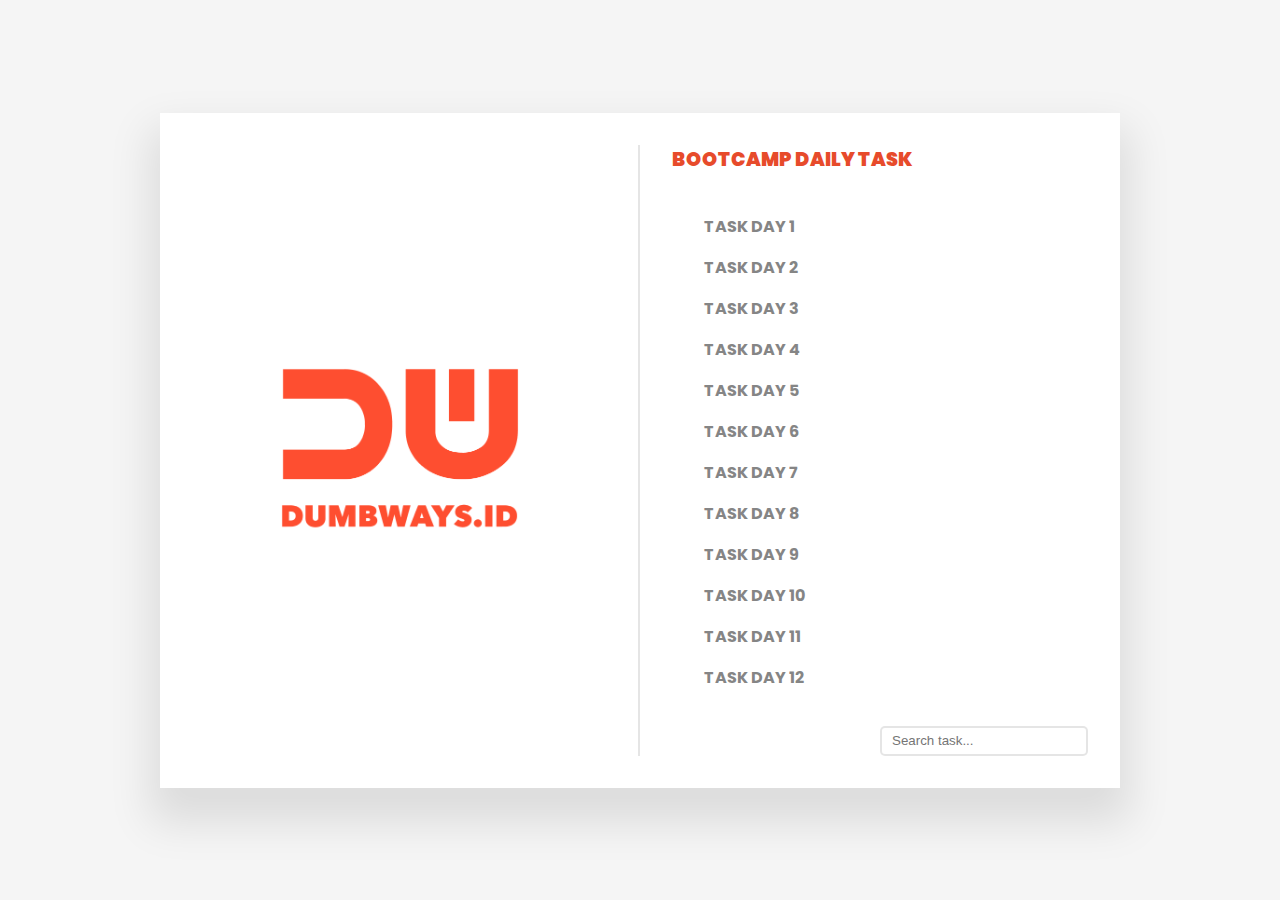
<file: index.html>
<!DOCTYPE html>
<html lang="en">
<head>
    <meta charset="UTF-8">
    <meta name="viewport" content="width=device-width, initial-scale=1.0">
    <link rel="stylesheet" href="./assets/styles/style.css">
    <title>Routes</title>
</head>
<body>
    <div class="container">
        <div class="card">
            <div class="card-title">
                <img src="./assets/images/logo.png" class="logo" alt="">
            </div>
            <div class="card-content">
                <h1 class="content-title">BOOTCAMP DAILY TASK</h1>
                <div id="routes"></div>
                <input type="text" class="input-search" placeholder="Search task...">
            </div>
        </div>
    </div>
    <script src="./script/main.js"></script>
</body>
</html>
</file>
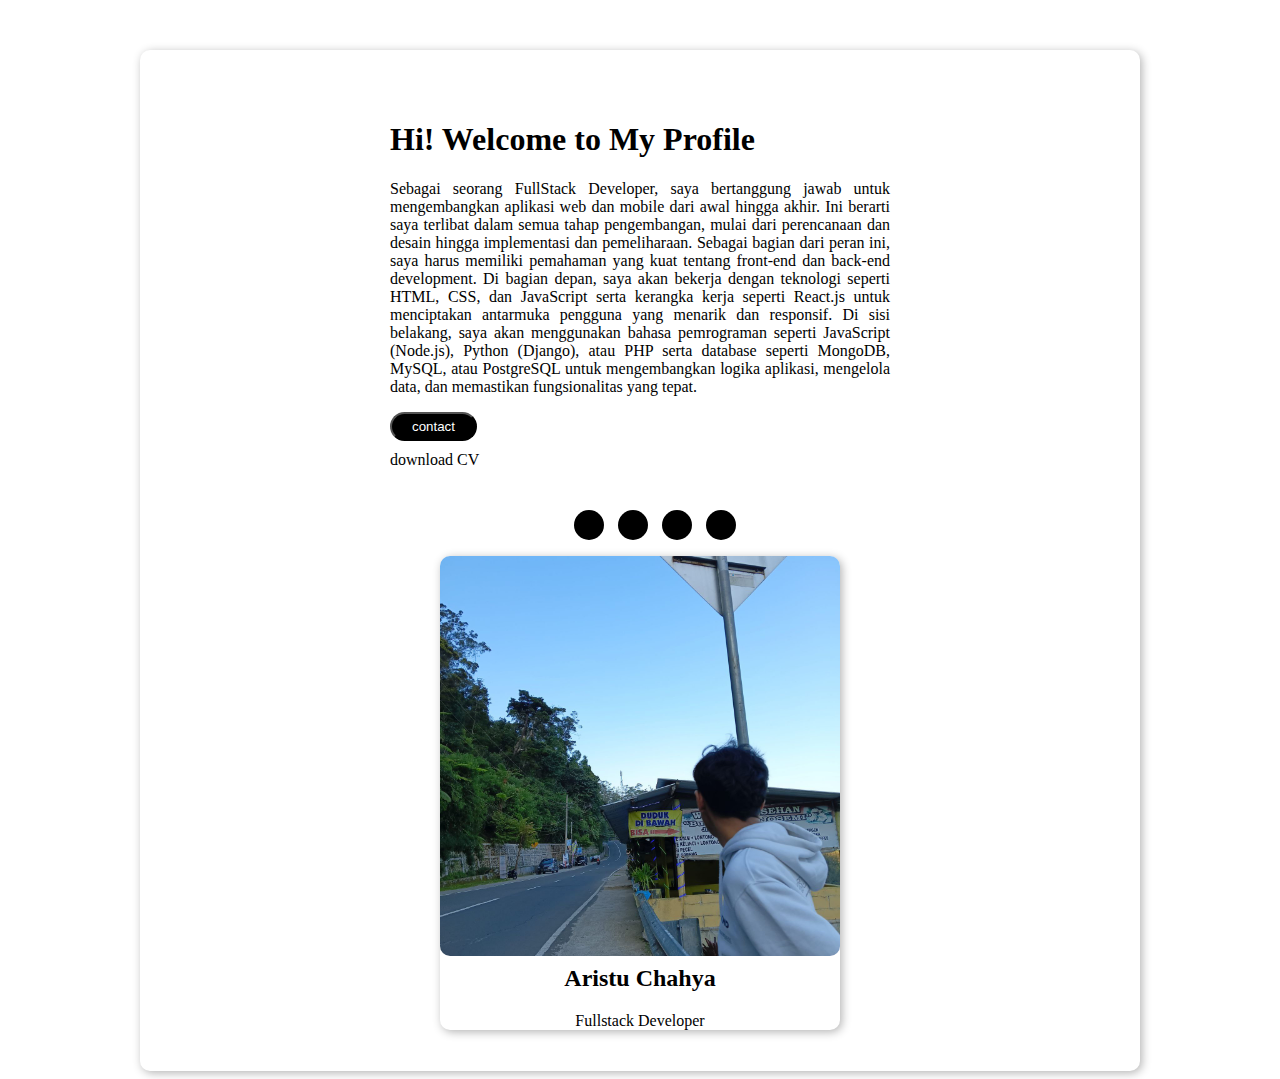
<file: task-day-1/index.html>
<!DOCTYPE html>
<html lang="en">
  <head>
    <meta charset="UTF-8" />
    <meta name="viewport" content="width=device-width, initial-scale=1.0" />
    <title>Portofolio</title>
    <link rel="stylesheet" href="assets/styles/style.css" />
    <link
      rel="stylesheet"
      href="https://cdnjs.cloudflare.com/ajax/libs/font-awesome/6.5.1/css/all.min.css"
      integrity="sha512-DTOQO9RWCH3ppGqcWaEA1BIZOC6xxalwEsw9c2QQeAIftl+Vegovlnee1c9QX4TctnWMn13TZye+giMm8e2LwA=="
      crossorigin="anonymous"
      referrerpolicy="no-referrer"
    />
  </head>
  <body>
    <div class="container">
      <div class="content">
        <h1>Hi! Welcome to My Profile</h1>
        <p>
          Sebagai seorang FullStack Developer, saya bertanggung jawab untuk
          mengembangkan aplikasi web dan mobile dari awal hingga akhir. Ini
          berarti saya terlibat dalam semua tahap pengembangan, mulai dari
          perencanaan dan desain hingga implementasi dan pemeliharaan. Sebagai
          bagian dari peran ini, saya harus memiliki pemahaman yang kuat tentang
          front-end dan back-end development. Di bagian depan, saya akan bekerja
          dengan teknologi seperti HTML, CSS, dan JavaScript serta kerangka
          kerja seperti React.js untuk menciptakan antarmuka pengguna yang
          menarik dan responsif. Di sisi belakang, saya akan menggunakan bahasa
          pemrograman seperti JavaScript (Node.js), Python (Django), atau PHP
          serta database seperti MongoDB, MySQL, atau PostgreSQL untuk
          mengembangkan logika aplikasi, mengelola data, dan memastikan
          fungsionalitas yang tepat.
        </p>
        <button>contact</button> <br />
        <a
          href="https://drive.google.com/file/d/1LLfejro-T-W9EPKdwP3L1n9Ro1phdYQc/view?usp=sharing"
          class="download"
          >download CV<i class="fa-regular fa-circle-down"></i>
        </a>
      </div>
      <div class="social-media">
        <ul>
          <li>
            <a href="#"><i class="fab fa-linkedin"></i></a>
          </li>
          <li>
            <a href="#"><i class="fab fa-instagram"></i></a>
          </li>
          <li>
            <a href="#"><i class="fab fa-facebook"></i></a>
          </li>
          <li>
            <a href="#"><i class="fab fa-twitter"></i></a>
          </li>
        </ul>
      </div>
      <div class="profile">
        <img src="assets/images/arise.jpg" />
        <h2>Aristu Chahya</h2>
        <p>Fullstack Developer</p>
      </div>
    </div>
  </body>
</html>
</file>
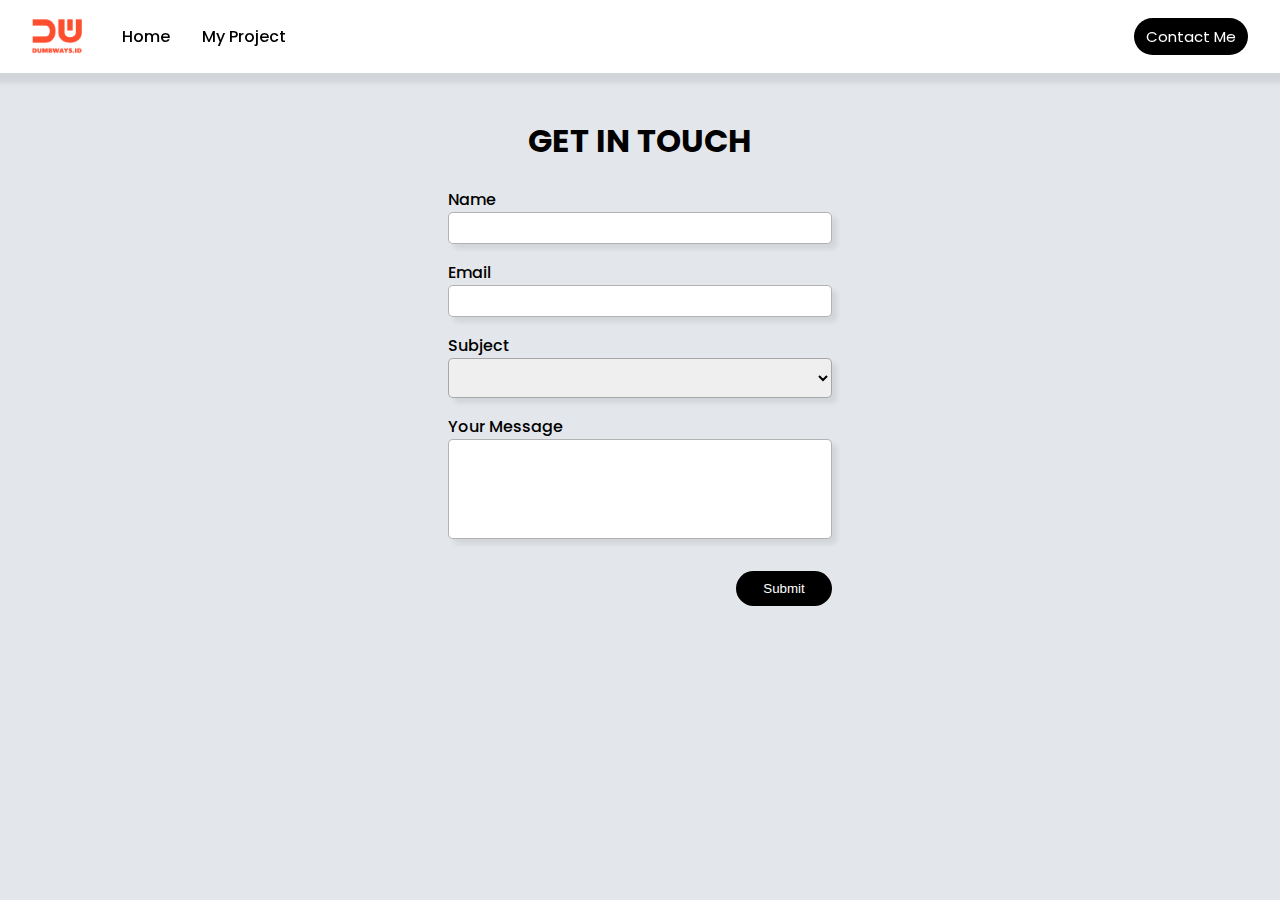
<file: task-day-3/index.html>
<!DOCTYPE html>
<html lang="en">
  <head>
    <meta charset="UTF-8" />
    <meta name="viewport" content="width=device-width, initial-scale=1.0" />
    <title>Contact Form</title>
    <link rel="stylesheet" href="assets/styles/style.css" />
    <link
      rel="stylesheet"
      href="https://cdnjs.cloudflare.com/ajax/libs/font-awesome/6.5.1/css/all.min.css"
      integrity="sha512-DTOQO9RWCH3ppGqcWaEA1BIZOC6xxalwEsw9c2QQeAIftl+Vegovlnee1c9QX4TctnWMn13TZye+giMm8e2LwA=="
      crossorigin="anonymous"
      referrerpolicy="no-referrer"
    />
  </head>
  <body>
    <nav>
      <img src="assets/images/logo.png" alt="logo" class="nav-logo" />
      <ul>
        <li><a href="index.html" class="nav-item">Home</a></li>
        <li><a href="myproject.html" class="nav-item">My Project</a></li>
        <li><a href="contact-form.html" class="nav-contact">Contact Me</a></li>
      </ul>
    </nav>

    <div class="wrapper">
      <h1>GET IN TOUCH</h1>
      <form action="" class="form-contact">
        <label for="name">Name</label>
        <input type="text" id="name" />

        <label for="email">Email</label>
        <input type="email" id="email" />

        <label for="subject">Subject</label>
        <select name="subject" id="subject">
          <option value="#" hidden></option>
          <option value="Frontend">Frontend Developer</option>
          <option value="Backend">Backend Developer</option>
          <option value="FullStack">Fullstack Developer</option>
        </select>

        <label for="message">Your Message</label>
        <textarea name="message" id="message" cols="30" rows="10"></textarea>

        <button type="submit" onclick="submitForm()">Submit</button>
      </form>
    </div>

    <script src="script/main.js"></script>
  </body>
</html>
</file>
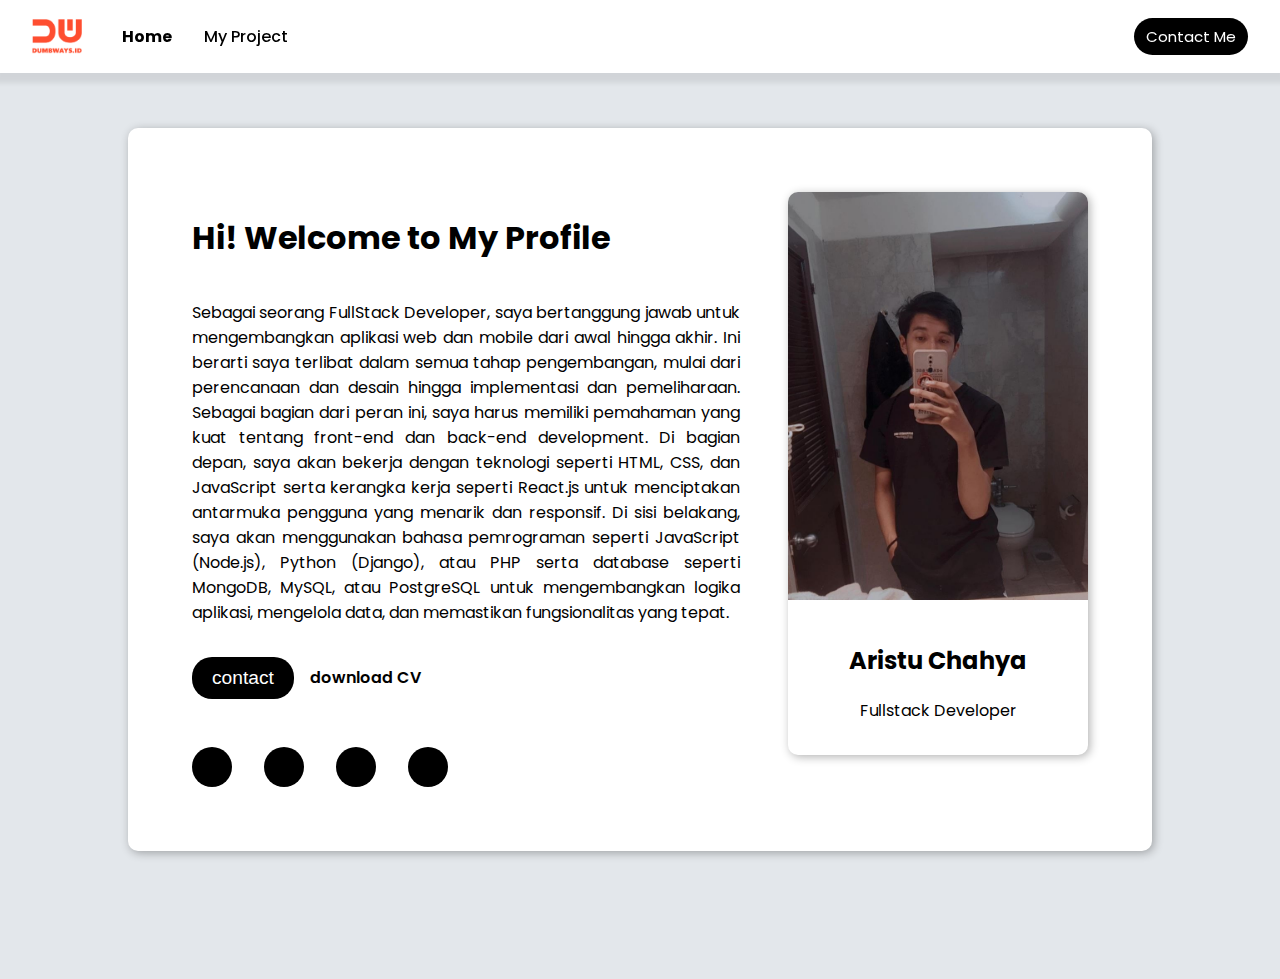
<file: task-day-5/index.html>
<!DOCTYPE html>
<html lang="en">
  <head>
    <meta charset="UTF-8" />
    <meta name="viewport" content="width=device-width, initial-scale=1.0" />
    <title>Profile</title>
    <link rel="stylesheet" href="assets/styles/style.css" />
    <link
      rel="stylesheet"
      href="https://cdnjs.cloudflare.com/ajax/libs/font-awesome/6.5.1/css/all.min.css"
      integrity="sha512-DTOQO9RWCH3ppGqcWaEA1BIZOC6xxalwEsw9c2QQeAIftl+Vegovlnee1c9QX4TctnWMn13TZye+giMm8e2LwA=="
      crossorigin="anonymous"
      referrerpolicy="no-referrer"
    />
  </head>
  <body>
    <!-- Navbar -->
    <nav>
      <img src="assets/images/dumbways-logo.png" alt="logo" class="nav-logo" />
      <ul>
        <li><a href="index.html" class="nav-item active">Home</a></li>
        <li><a href="myproject.html" class="nav-item">My Project</a></li>
        <li><a href="contact-form.html" class="nav-contact">Contact Me</a></li>
      </ul>
    </nav>

    <div class="card">
      <div class="container">
        <h1 class="title">Hi! Welcome to My Profile</h1>
        <p class="desc">
          Sebagai seorang FullStack Developer, saya bertanggung jawab untuk
          mengembangkan aplikasi web dan mobile dari awal hingga akhir. Ini
          berarti saya terlibat dalam semua tahap pengembangan, mulai dari
          perencanaan dan desain hingga implementasi dan pemeliharaan. Sebagai
          bagian dari peran ini, saya harus memiliki pemahaman yang kuat tentang
          front-end dan back-end development. Di bagian depan, saya akan bekerja
          dengan teknologi seperti HTML, CSS, dan JavaScript serta kerangka
          kerja seperti React.js untuk menciptakan antarmuka pengguna yang
          menarik dan responsif. Di sisi belakang, saya akan menggunakan bahasa
          pemrograman seperti JavaScript (Node.js), Python (Django), atau PHP
          serta database seperti MongoDB, MySQL, atau PostgreSQL untuk
          mengembangkan logika aplikasi, mengelola data, dan memastikan
          fungsionalitas yang tepat.
        </p>
        <div class="download-group">
          <button class="contact-btn" onclick="openWhatsapp()">contact</button>
          <a
            href="https://drive.google.com/file/d/1LLfejro-T-W9EPKdwP3L1n9Ro1phdYQc/view?usp=sharing"
            class="download"
            >download CV<i class="fa-regular fa-circle-down"></i>
          </a>
        </div>
        <div class="social-media">
          <a href="https://www.linkedin.com/in/aristu-chahya-8277b4231/"
            ><i class="fab fa-linkedin"></i
          ></a>
          <a
            href="https://www.instagram.com/arizu_chaaa?igsh=MTN4djVqaW80eDRoYg=="
            ><i class="fab fa-instagram"></i
          ></a>
          <a href="https://www.facebook.com/aristu.cool?mibextid=ZbWKwL"
            ><i class="fab fa-facebook"></i
          ></a>
          <a href="https://x.com/ChahyaAristu?t=M3K-DDkKG0SyRvgCVsF7GQ&s=09"
            ><i class="fab fa-twitter"></i
          ></a>
        </div>
      </div>
      <div class="container">
        <div class="profile">
          <img src="assets/images/risu.jpg" class="profile-pict" />
          <div class="img-footer">
            <h2 class="name">Aristu Chahya</h2>
            <p class="role">Fullstack Developer</p>
          </div>
        </div>
      </div>
    </div>

    <script src="scripts/form.js"></script>
  </body>
</html>
</file>
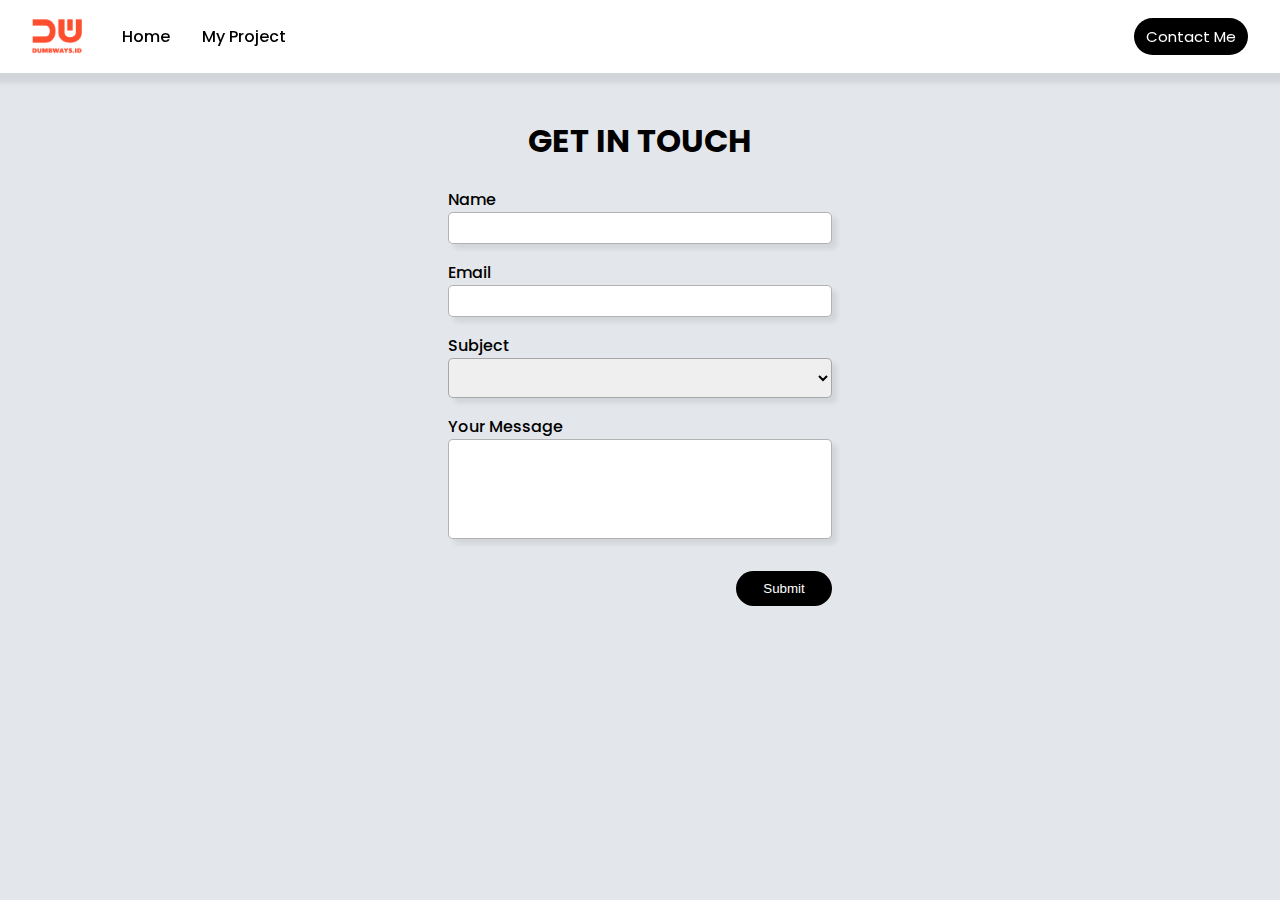
<file: task-day-2/contact-form.html>
<!DOCTYPE html>
<html lang="en">
  <head>
    <meta charset="UTF-8" />
    <meta name="viewport" content="width=device-width, initial-scale=1.0" />
    <title>Contact Form</title>
    <link rel="stylesheet" href="assets/styles/style.css" />
    <link
      rel="stylesheet"
      href="https://cdnjs.cloudflare.com/ajax/libs/font-awesome/6.5.1/css/all.min.css"
      integrity="sha512-DTOQO9RWCH3ppGqcWaEA1BIZOC6xxalwEsw9c2QQeAIftl+Vegovlnee1c9QX4TctnWMn13TZye+giMm8e2LwA=="
      crossorigin="anonymous"
      referrerpolicy="no-referrer"
    />
  </head>
  <body>
    <nav>
      <img src="assets/images/logo.png" alt="logo" class="nav-logo" />
      <ul>
        <li><a href="index.html" class="nav-item">Home</a></li>
        <li><a href="myproject.html" class="nav-item">My Project</a></li>
        <li><a href="contact-form.html" class="nav-contact">Contact Me</a></li>
      </ul>
    </nav>

    <div class="wrapper">
      <h1>GET IN TOUCH</h1>
      <form action="" class="form-contact">
        <label for="name">Name</label>
        <input type="text" id="name" />

        <label for="email">Email</label>
        <input type="email" id="email" />

        <label for="subject">Subject</label>
        <select name="subject" id="subject">
          <option value="#" hidden></option>
          <option value="Frontend">Frontend Developer</option>
          <option value="Backend">Backend Developer</option>
          <option value="FullStack">Fullstack Developer</option>
        </select>

        <label for="message">Your Message</label>
        <textarea name="message" id="message" cols="30" rows="10"></textarea>

        <button type="submit">Submit</button>
      </form>
    </div>
  </body>
</html>
</file>
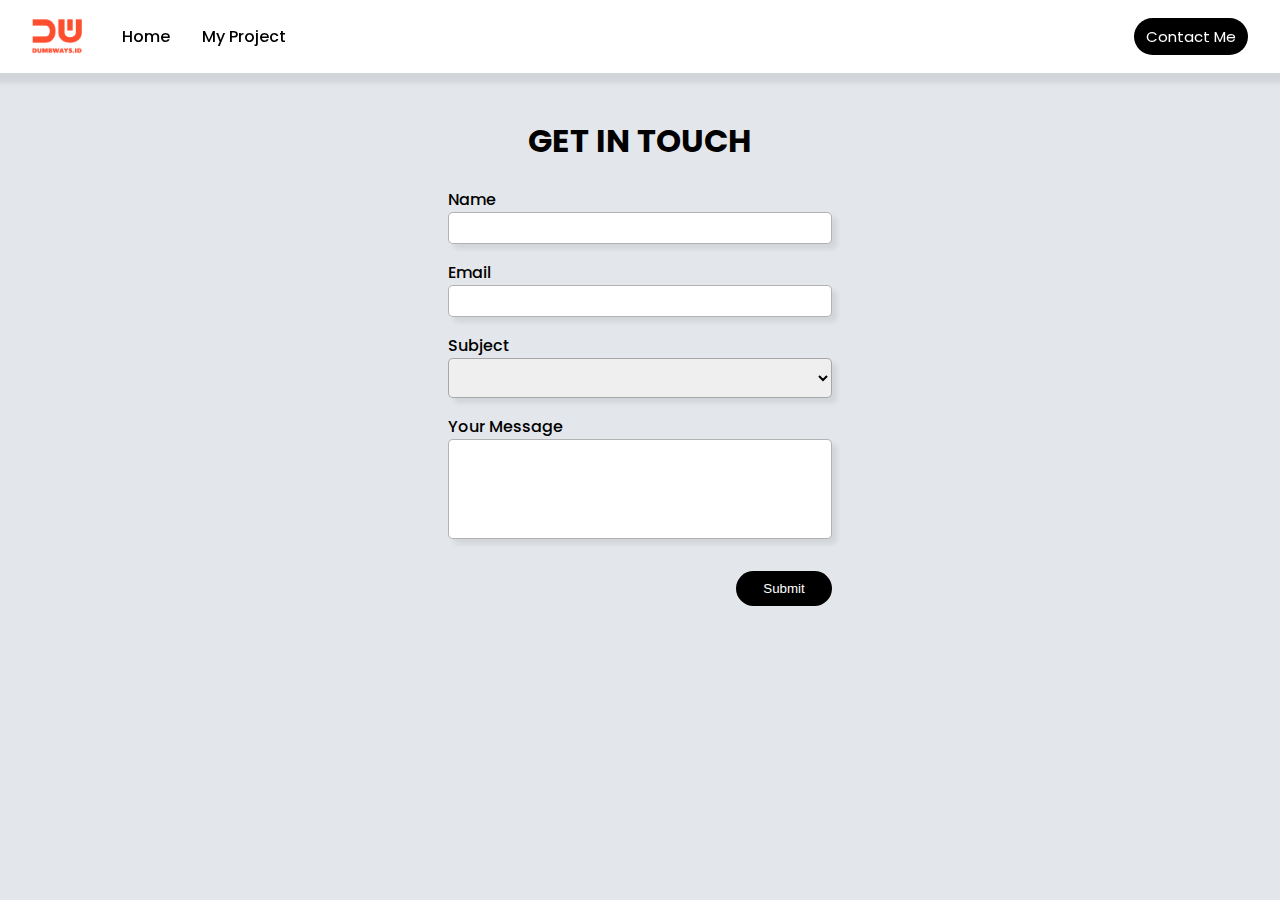
<file: task-day-5/contact-form.html>
<!DOCTYPE html>
<html lang="en">
  <head>
    <meta charset="UTF-8" />
    <meta name="viewport" content="width=device-width, initial-scale=1.0" />
    <title>Contact Form</title>
    <link rel="stylesheet" href="assets/styles/style.css" />
    <link
      rel="stylesheet"
      href="https://cdnjs.cloudflare.com/ajax/libs/font-awesome/6.5.1/css/all.min.css"
      integrity="sha512-DTOQO9RWCH3ppGqcWaEA1BIZOC6xxalwEsw9c2QQeAIftl+Vegovlnee1c9QX4TctnWMn13TZye+giMm8e2LwA=="
      crossorigin="anonymous"
      referrerpolicy="no-referrer"
    />
  </head>
  <body>
    <nav>
      <img src="assets/images/dumbways-logo.png" alt="logo" class="nav-logo" />
      <ul>
        <li><a href="index.html" class="nav-item">Home</a></li>
        <li><a href="myproject.html" class="nav-item">My Project</a></li>
        <li><a href="contact-form.html" class="nav-contact">Contact Me</a></li>
      </ul>
    </nav>

    <div class="wrapper">
      <h1>GET IN TOUCH</h1>
      <form action="" class="form-contact">
        <label for="name">Name</label>
        <input type="text" id="name" />

        <label for="email">Email</label>
        <input type="email" id="email" />

        <label for="subject">Subject</label>
        <select name="subject" id="subject">
          <option value="#" hidden></option>
          <option value="Frontend">Frontend Developer</option>
          <option value="Backend">Backend Developer</option>
          <option value="FullStack">Fullstack Developer</option>
        </select>

        <label for="message">Your Message</label>
        <textarea name="message" id="message" cols="30" rows="10"></textarea>

        <button type="submit" onclick="submitForm()">Submit</button>
      </form>
    </div>

    <script src="scripts/form.js"></script>
  </body>
</html>
</file>
<file: assets/styles/style.css>
@import url('https://fonts.googleapis.com/css2?family=Poppins:ital,wght@0,100;0,200;0,300;0,400;0,500;0,600;0,700;0,800;0,900;1,100;1,200;1,300;1,400;1,500;1,600;1,700;1,800;1,900&display=swap');
* {
    box-sizing: border-box;
    margin: 0;
    padding: 0;
}
body {
    font-family: 'Poppins', sans-serif;
}
.container {
    width: 100%;
    height: 100vh;
    background-color: whitesmoke;
    display: flex;
    justify-content: center;
    align-items: center;
}
.card {
    width: 75%;
    height: 75vh;
    padding-block: 2rem;
    background-color: white;
    display: flex;
    box-shadow: 0px 25px 40px 10px rgba(0,0,0,0.1);
}
.card-title {
    width: 50%;
    display: flex;
    justify-content: center;
    align-items: center;
    border-right: 2px solid rgba(0, 0, 0, 0.1);
}
.card-content {
    width: 50%;
    padding-inline: 2rem;
    display: flex;
    flex-direction: column;
    gap: 1rem;
}
.content-title {
    font-weight: 900;
    font-size: 1.2rem;
    color: #E74B2B;
}
#routes {
    width: 100%;
    height: 100%;
    padding: 1rem;
    display: flex;
    flex-direction: column;
    overflow: auto;
}
#routes a {
    display: flex;
    justify-content: start;
    text-decoration: none;
    padding: .5rem 0 .5rem 1rem;
    font-weight: bold;
    transition: all .3s ease-in-out;
    color: #858585;
}
#routes a:hover {
    background-color: #E74B2B;
    color: white;
    transition: all .3s ease-in-out;
}
.input-search {
    width: 50%;
    height: 30px;
    padding: 10px;
    margin-top: 1rem;
    border-radius: 5px;
    margin-left: auto;
    border: 2px solid rgba(0, 0, 0, 0.1);
}
.input-search:focus {
    border: 2px solid #E74B2B;
    outline: none;
}
.logo {
    width: 50%;
}
/* .card-title {
    font-size: 2rem;
    font-weight: 900;
}
.card-content {
    /* margin-left: 1.5rem;
}
#routes {
    display: grid;
    grid-template-columns: repeat(6, 1fr);
    box-shadow: 10px 10px 0px 0px rgba(0,0,0,0.05);
} */
</file>
<file: task-day-1/assets/styles/style.css>
.container {
  margin: auto;
  margin-top: 50px;
  padding: 25px 50px;
  box-shadow: 2px 2px 10px rgba(0, 0, 0, 0.3);
  width: 900px;
  border-radius: 10px;
}

.content {
  padding: 25px 200px;
  text-align: justify;
}

button {
  padding: 5px 20px;
  background-color: black;
  color: white;
  border-radius: 20px;
  margin-bottom: 10px;
}

.download {
  color: black;
  text-decoration: none;
  display: inline-block;
  font-weight: 500;
}

.download i {
  margin-left: 5px;
}

.social-media {
  text-align: center;
}
.social-media ul li {
  display: inline-block;
  margin-right: 10px; /* Jarak antara ikon */
}

.social-media ul li a {
  display: flex;
  justify-content: center;
  align-items: center;
  width: 30px;
  height: 30px;
  border-radius: 50%;
  background-color: black;
  color: white;
  text-decoration: none;
}

.profile {
  width: 400px;
  box-shadow: 2px 2px 10px rgba(0, 0, 0, 0.3);
  border-radius: 10px;
  margin: auto;
  text-align: center;
}

.profile img {
  width: 100%;
  border-radius: 10px;
}

.profile h2 {
  margin-top: 5px;
}
</file>
<file: task-day-3/assets/styles/style.css>
@import url("https://fonts.googleapis.com/css2?family=Poppins:ital,wght@0,100;0,200;0,300;0,400;0,500;0,600;0,700;0,800;0,900;1,100;1,200;1,300;1,400;1,500;1,600;1,700;1,800;1,900&display=swap");
* {
  box-sizing: border-box;
}

body {
  font-family: "Poppins", sans-serif;
  display: flex;
  margin: 0;
  justify-content: center;
  background-color: #e3e7eb;
}

nav {
  position: fixed;
  width: 100%;
  background-color: white;
  display: flex;
  align-items: center;
  padding-inline: 2rem;
  padding-block: 0.5rem;
  box-shadow: 0px 5px 5px 5px rgba(0, 0, 0, 0.08);
}

.nav-logo {
  width: 50px;
}

nav ul {
  display: flex;
  width: 100%;
  gap: 2rem;
}

nav ul li {
  list-style-type: none;
  padding: 0;
}

nav ul li:last-child {
  margin-left: auto;
  color: red;
}

.nav-item {
  text-decoration: none;
  color: black;
  font-weight: 500;
  cursor: pointer;
}

.nav-item:hover {
  text-decoration: underline;
  cursor: pointer;
  opacity: 0.8;
  transition: opacity 0.3s ease;
}

.nav-item.active {
  font-weight: 700;
}

.nav-contact {
  background-color: black;
  color: white;
  padding: 8px 12px;
  border-radius: 20px;
  text-decoration: none;
  font-size: 15px;
}

.card {
  width: 80%;
  margin-block: 8rem;
  padding: 4rem;
  display: flex;
  gap: 3rem;
  background-color: white;
  border-radius: 10px;
  box-shadow: 2px 2px 10px rgba(0, 0, 0, 0.3);
}

.container {
  display: flex;
  flex-direction: column;
  justify-content: center;
}

.title {
  font-size: 2rem;
}

.desc {
  margin-bottom: 2rem;
  text-align: justify;
}

.download-group {
  display: flex;
  gap: 1rem;
  align-items: center;
  margin-bottom: 3rem;
}

.contact-btn {
  font-size: 1.2rem;
  background-color: black;
  color: white;
  border: none;
  border-radius: 20px;
  padding: 10px 20px;
}

.contact-btn:hover {
  cursor: pointer;
  opacity: 0.8;
  transition: opacity 0.3s ease;
}

.download {
  display: block;
  text-decoration: none;
  color: black;
  font-weight: 600;
}

.download:hover {
  cursor: pointer;
  opacity: 0.8;
  transition: opacity 0.3s ease;
}

.social-media {
  display: flex;
  width: 50%;
  gap: 2rem;
}

.social-media a {
  display: flex;
  justify-content: center;
  align-items: center;
  text-decoration: none;
  font-size: 1.5rem;
  background-color: black;
  color: white;
  width: 40px;
  height: 40px;
  border-radius: 50%;
}

.social-media a:hover {
  opacity: 0.8;
  transition: opacity 0.3s ease;
}

.profile {
  width: 100%;
  border-radius: 10px;
  box-shadow: 2px 2px 10px rgba(0, 0, 0, 0.3);
  margin-bottom: 2rem;
}

.profile-pict {
  width: 300px;
  border-top-right-radius: 10px;
  border-top-left-radius: 10px;
}

.img-footer {
  padding: 1rem;
}

.name {
  text-align: center;
}

.role {
  text-align: center;
}

/* Contact Form */
.container-project {
  width: 100%;
  display: flex;
  flex-direction: column;
  align-items: center;
}

.wrapper {
  width: 30%;
  margin-top: 6rem;
  display: flex;
  align-items: center;
  flex-direction: column;
}

.wrapper-project {
  width: 50%;
  margin-top: 6rem;
  display: flex;
  flex-direction: column;
  align-items: center;
}

.wrapper-project-list {
  width: 100%;
  margin-top: 4rem;
  margin-left: 2rem;
  display: flex;
  align-items: center;
  flex-direction: column;
  gap: 5px;
}

.form-contact {
  display: flex;
  width: 100%;
  flex-direction: column;
}

.form-myproject {
  display: flex;
  width: 70%;
  flex-direction: column;
}

label {
  font-weight: 500;
}

input,
select,
textarea {
  width: 100%;
  height: 2rem;
  margin-bottom: 1rem;
  border-radius: 5px;
  border: 1px solid rgb(0, 0, 0, 0.3);
  box-shadow: 5px 5px 5px rgba(0, 0, 0, 0.08);
  font-family: "Poppins", sans-serif;
  font-size: 15px;
  padding: 5px;
  font-weight: 500;
}

select {
  height: 2.5rem;
  cursor: pointer;
}

textarea {
  height: 100px;
  resize: none;
}

button[type="submit"] {
  width: 25%;
  background-color: black;
  color: white;
  border: none;
  border-radius: 20px;
  padding: 10px 20px;
  margin-top: 1rem;
  margin-bottom: 2rem;
  margin-left: auto;
  cursor: pointer;
}

button[type="submit"]:hover {
  opacity: 0.8;
  transition: opacity 0.3s ease;
}
</file>
<file: task-day-5/assets/styles/style.css>
@import url("https://fonts.googleapis.com/css2?family=Poppins:ital,wght@0,100;0,200;0,300;0,400;0,500;0,600;0,700;0,800;0,900;1,100;1,200;1,300;1,400;1,500;1,600;1,700;1,800;1,900&display=swap");
* {
  box-sizing: border-box;
}

body {
  font-family: "Poppins", sans-serif;
  display: flex;
  margin: 0;
  justify-content: center;
  background-color: #e3e7eb;
}

nav {
  position: fixed;
  width: 100%;
  background-color: white;
  display: flex;
  align-items: center;
  padding-inline: 2rem;
  padding-block: 0.5rem;
  box-shadow: 0px 5px 5px 5px rgba(0, 0, 0, 0.08);
}

.nav-logo {
  width: 50px;
}

nav ul {
  display: flex;
  width: 100%;
  gap: 2rem;
}

nav ul li {
  list-style-type: none;
  padding: 0;
}

nav ul li:last-child {
  margin-left: auto;
  color: red;
}

.nav-item {
  text-decoration: none;
  color: black;
  font-weight: 500;
  cursor: pointer;
}

.nav-item:hover {
  text-decoration: underline;
  cursor: pointer;
  opacity: 0.8;
  transition: opacity 0.3s ease;
}

.nav-item.active {
  font-weight: 700;
}

.nav-contact {
  background-color: black;
  color: white;
  padding: 8px 12px;
  border-radius: 20px;
  text-decoration: none;
  font-size: 15px;
}

.card {
  width: 80%;
  margin-block: 8rem;
  padding: 4rem;
  display: flex;
  gap: 3rem;
  background-color: white;
  border-radius: 10px;
  box-shadow: 2px 2px 10px rgba(0, 0, 0, 0.3);
}

.container {
  display: flex;
  flex-direction: column;
  justify-content: center;
}

.title {
  font-size: 2rem;
}

.desc {
  margin-bottom: 2rem;
  text-align: justify;
}

.download-group {
  display: flex;
  gap: 1rem;
  align-items: center;
  margin-bottom: 3rem;
}

.contact-btn {
  font-size: 1.2rem;
  background-color: black;
  color: white;
  border: none;
  border-radius: 20px;
  padding: 10px 20px;
}

.contact-btn:hover {
  cursor: pointer;
  opacity: 0.8;
  transition: opacity 0.3s ease;
}

.download {
  display: block;
  text-decoration: none;
  color: black;
  font-weight: 600;
}

.download:hover {
  cursor: pointer;
  opacity: 0.8;
  transition: opacity 0.3s ease;
}

.social-media {
  display: flex;
  width: 50%;
  gap: 2rem;
}

.social-media a {
  display: flex;
  justify-content: center;
  align-items: center;
  text-decoration: none;
  font-size: 1.5rem;
  background-color: black;
  color: white;
  width: 40px;
  height: 40px;
  border-radius: 50%;
}

.social-media a:hover {
  opacity: 0.8;
  transition: opacity 0.3s ease;
}

.profile {
  width: 100%;
  border-radius: 10px;
  box-shadow: 2px 2px 10px rgba(0, 0, 0, 0.3);
  margin-bottom: 2rem;
}

.profile-pict {
  width: 300px;
  border-top-right-radius: 10px;
  border-top-left-radius: 10px;
}

.img-footer {
  padding: 1rem;
}

.name {
  text-align: center;
}

.role {
  text-align: center;
}

/* Contact Form */
.container-project {
  width: 100%;
  display: flex;
  flex-direction: column;
  align-items: center;
}

.wrapper {
  width: 30%;
  margin-top: 6rem;
  display: flex;
  align-items: center;
  flex-direction: column;
}

.wrapper-project {
  width: 50%;
  margin-top: 6rem;
  display: flex;
  flex-direction: column;
  align-items: center;
}

.wrapper-project-list {
  width: 100%;
  margin-top: 4rem;
  margin-left: 2rem;
  display: flex;
  align-items: center;
  flex-direction: column;
  gap: 5px;
}

.form-contact {
  display: flex;
  width: 100%;
  flex-direction: column;
}

.form-myproject {
  display: flex;
  width: 70%;
  flex-direction: column;
}

label {
  font-weight: 500;
}

input,
select,
textarea {
  width: 100%;
  height: 2rem;
  margin-bottom: 1rem;
  border-radius: 5px;
  border: 1px solid rgb(0, 0, 0, 0.3);
  box-shadow: 5px 5px 5px rgba(0, 0, 0, 0.08);
  font-family: "Poppins", sans-serif;
  font-size: 15px;
  padding: 5px;
  font-weight: 500;
}

select {
  height: 2.5rem;
  cursor: pointer;
}

textarea {
  height: 100px;
  resize: none;
}

button[type="submit"] {
  width: 25%;
  background-color: black;
  color: white;
  border: none;
  border-radius: 20px;
  padding: 10px 20px;
  margin-top: 1rem;
  margin-bottom: 2rem;
  margin-left: auto;
  cursor: pointer;
}

button[type="submit"]:hover {
  opacity: 0.8;
  transition: opacity 0.3s ease;
}

#project-name {
  font-family: "Poppins", sans-serif;
  font-size: 15px;
  font-weight: 400;
  padding: 10px;
}

#description {
  font-family: "Poppins", sans-serif;
  font-size: 15px;
  font-weight: 400;
  padding: 10px;
}

.duration {
  display: flex;
}

.duration .start,
.duration .end {
  width: 50%;
}

.start {
  margin-right: 50px;
}

.duration input[type="date"] {
  display: block;
  width: 100%;
}

.checking {
  display: flex;
  flex-wrap: wrap;
  gap: 0.5rem;
}

.checking label {
  margin-left: 0.5rem;
  font-size: 1rem;
  cursor: pointer;
}

.check-tech,
.label-check {
  width: 35%;
}

.check-tech[type="checkbox"] {
  appearance: none;
  width: 25px;
  height: 25px;
  background-color: white;
  border: 1px solid rgb(0, 0, 0, 0.3);
  border-radius: 5px;
  outline: none;
  position: relative;
  cursor: pointer;
  transition: all 0.2s ease;
}

.check-tech[type="checkbox"]:hover {
  border-color: #e3e7eb;
}

.check-tech[type="checkbox"]:checked {
  background-color: #13ee05;
  border-color: #13ee05;
}

.check-tech[type="checkbox"]:checked::before {
  content: "";
  position: absolute;
  color: white;
  top: 1px;
  left: 5px;
  width: 0.5rem;
  height: 1rem;
  border-style: solid;
  border-width: 0 0.2rem 0.2rem 0;
  transform: rotate(45deg);
}

input[type="file"] {
  display: none;
}

.file-upload {
  display: inline-block;
  padding: 8px 16px;
  color: black;
  border: 1px solid rgb(0, 0, 0, 0.3);
  border-radius: 5px;
  transition: background-color 0.3s ease;
}

.file-upload-wrapper {
  width: 100%;
  position: relative;
  display: flex;
  border: 1px solid rgb(0, 0, 0, 0.3);
  border-radius: 5px;
  background-color: white;
}

.file-upload-label {
  display: inline-block;
  width: 25%;
  padding: 8px 16px;
  background-color: #e4e4e4;
  color: #b2abab;
  border: none;
  border-radius: 4px;
  cursor: pointer;
  transition: background-color 0.3s ease;
}

.fa-solid {
  position: absolute;
  font-size: 20px;
  top: 30%;
  left: 95%;
}

.fa-paperclip {
  position: absolute;
  top: 50%;
  right: 8px;
  transform: translateY(-50%);
  font-size: 20px;
}

.project-list {
  display: flex;
  flex-wrap: wrap;
  justify-content: center;

  gap: 2rem;
  width: 100%;
}
.card-project {
  display: flex;
  flex-direction: column;
  border: 1px solid #dce0e4;
  width: 400px;
  border-radius: 10px;
  box-shadow: 2px 2px 10px rgba(0, 0, 0, 0.3);
  background-color: white;
  overflow: hidden;
}

.profile-project {
  width: 100%;
  height: 300px;
  padding: 15px 15px 5px;
  border-radius: 2rem;
  object-fit: cover;
}

.footer-project {
  display: flex;
  flex-direction: column;
  width: 100%;
  padding: 10px;
}

.footer-project h2 {
  margin: 1px;
  font-weight: 500;
}

.durasi {
  font-weight: 200;
  font-size: 16px;
  padding: 1px 0;
  margin-top: 2px;
  margin-bottom: 5px;
}

.desc-project {
  padding: 5px 1px;
  font-size: 14px;
  text-align: justify;
}

.list-tech {
  display: flex;
  gap: 2rem;
  padding-left: 5px;
  margin-top: 5px;
}

.list-tech li {
  list-style: none;
  font-size: 25px;
  font-weight: 500;
}

.list-btn {
  display: flex;
  gap: 1.5rem;
  margin-bottom: 10px;
}
.list-btn button {
  -webkit-border-radius: 28;
  -moz-border-radius: 28;
  border-radius: 10px;
  font-family: Arial;
  color: #ffffff;
  font-size: 15px;
  background: #111727;
  padding: 5px 10px;
  text-decoration: none;
  width: 45%;
}

.list-btn button:hover {
  background: #42454f;
  text-decoration: none;
  cursor: pointer;
}

/* Detail Project */

.container-detail {
  width: 100%;
  display: flex;
  flex-direction: column;
  align-items: flex-start;
  margin-top: 6rem;
}

.container-detail h1 {
  margin-left: 30rem;
}

.desc-detail {
  width: 90%;
  margin-left: 4rem;
  margin-top: 2rem;
  text-align: justify;
}

.wrapper-detail {
  width: 100%;
  margin-left: 4rem;
  display: flex;
  flex-direction: row;

  gap: 2rem;
}

.time-detail {
  display: flex;
  flex-direction: column;
}

.time-detail h2 {
  font-weight: 500;
  font-size: 30px;
}

.time-detail p {
  font-weight: 200;
  font-size: 20px;
  margin-top: 5px;
}

.time-detail h2 {
  margin-bottom: 10px;
}

.fa-regular {
  margin-right: 10px;
}

.fa-brands {
  margin-right: 5px;
  margin-left: 5px;
}

.tech-detail p {
  width: 250px;
  display: flex;
  flex-wrap: wrap;
  align-items: center;
  gap: 5px;
}

.wrapper-detail img {
  width: 60%;
}

@media screen and (max-width: 600px) {
  nav {
    padding: 0.2rem;
  }

  nav ul {
    display: flex;
    gap: 0.8rem;
    font-size: 0.9rem;
    margin-left: -5px;
  }

  .nav-logo {
    margin-left: 5px;
  }

  .nav-contact {
    padding: 6px 10px;
    border-radius: 12px;
    margin-right: 5px;
  }

  .card {
    width: 90%;
    flex-direction: column;
    padding: 2rem;
    margin-block: 4rem;
    margin-top: 7rem;
  }

  .social-media {
    width: 100%;
  }

  .social-media a {
    width: 30px;
    height: 30px;
  }

  .profile-pict {
    width: 100%;
  }

  .wrapper {
    width: 80%;
    margin-top: 6rem;
  }

  .wrapper-project {
    width: 90%;
  }

  .wrapper-project-list {
    width: 90%;
    margin-right: 2rem;
  }

  .form-myproject {
    width: 100%;
  }

  .duration .end,
  .duration .start {
    width: 42%;
  }

  input,
  select,
  textarea {
    width: 100%;
    height: 2rem;
    margin-bottom: 1rem;
    border-radius: 5px;
    border: 1px solid rgb(0, 0, 0, 0.3);
    box-shadow: 5px 5px 5px rgba(0, 0, 0, 0.08);
  }

  textarea {
    height: 100px;
  }

  button[type="submit"] {
    width: 30%;
    margin-top: 1rem;
    margin-bottom: 2rem;
  }

  .checking {
    display: flex;
    gap: 2px;
  }

  .file-upload-label {
    width: 30%;
    border-radius: 5px;
  }

  .card-project {
    max-width: 100%;
  }
}
</file>
<file: task-day-2/assets/styles/style.css>
@import url("https://fonts.googleapis.com/css2?family=Poppins:ital,wght@0,100;0,200;0,300;0,400;0,500;0,600;0,700;0,800;0,900;1,100;1,200;1,300;1,400;1,500;1,600;1,700;1,800;1,900&display=swap");
* {
  box-sizing: border-box;
}

body {
  font-family: "Poppins", sans-serif;
  display: flex;
  margin: 0;
  justify-content: center;
  background-color: #e3e7eb;
}

nav {
  position: fixed;
  width: 100%;
  background-color: white;
  display: flex;
  align-items: center;
  padding-inline: 2rem;
  padding-block: 0.5rem;
  box-shadow: 0px 5px 5px 5px rgba(0, 0, 0, 0.08);
}

.nav-logo {
  width: 50px;
}

nav ul {
  display: flex;
  width: 100%;
  gap: 2rem;
}

nav ul li {
  list-style-type: none;
  padding: 0;
}

nav ul li:last-child {
  margin-left: auto;
  color: red;
}

.nav-item {
  text-decoration: none;
  color: black;
  font-weight: 500;
  cursor: pointer;
}

.nav-item:hover {
  text-decoration: underline;
  cursor: pointer;
  opacity: 0.8;
  transition: opacity 0.3s ease;
}

.nav-item.active {
  font-weight: 700;
}

.nav-contact {
  background-color: black;
  color: white;
  padding: 8px 12px;
  border-radius: 20px;
  text-decoration: none;
  font-size: 15px;
}

.card {
  width: 80%;
  margin-block: 8rem;
  padding: 4rem;
  display: flex;
  gap: 3rem;
  background-color: white;
  border-radius: 10px;
  box-shadow: 2px 2px 10px rgba(0, 0, 0, 0.3);
}

.container {
  display: flex;
  flex-direction: column;
  justify-content: center;
}

.title {
  font-size: 2rem;
}

.desc {
  margin-bottom: 2rem;
  text-align: justify;
}

.download-group {
  display: flex;
  gap: 1rem;
  align-items: center;
  margin-bottom: 3rem;
}

.contact-btn {
  font-size: 1.2rem;
  background-color: black;
  color: white;
  border: none;
  border-radius: 20px;
  padding: 10px 20px;
}

.contact-btn:hover {
  cursor: pointer;
  opacity: 0.8;
  transition: opacity 0.3s ease;
}

.download {
  display: block;
  text-decoration: none;
  color: black;
  font-weight: 600;
}

.download:hover {
  cursor: pointer;
  opacity: 0.8;
  transition: opacity 0.3s ease;
}

.social-media {
  display: flex;
  width: 50%;
  gap: 2rem;
}

.social-media a {
  display: flex;
  justify-content: center;
  align-items: center;
  text-decoration: none;
  font-size: 1.5rem;
  background-color: black;
  color: white;
  width: 40px;
  height: 40px;
  border-radius: 50%;
}

.social-media a:hover {
  opacity: 0.8;
  transition: opacity 0.3s ease;
}

.profile {
  width: 100%;
  border-radius: 10px;
  box-shadow: 2px 2px 10px rgba(0, 0, 0, 0.3);
  margin-bottom: 2rem;
}

.profile-pict {
  width: 300px;
  border-top-right-radius: 10px;
  border-top-left-radius: 10px;
}

.img-footer {
  padding: 1rem;
}

.name {
  text-align: center;
}

.role {
  text-align: center;
}

/* Contact Form */
.container-project {
  width: 100%;
  display: flex;
  flex-direction: column;
  align-items: center;
}

.wrapper {
  width: 30%;
  margin-top: 6rem;
  display: flex;
  align-items: center;
  flex-direction: column;
}

.wrapper-project {
  width: 50%;
  margin-top: 6rem;
  display: flex;
  flex-direction: column;
  align-items: center;
}

.wrapper-project-list {
  width: 100%;
  margin-top: 4rem;
  margin-left: 2rem;
  display: flex;
  align-items: center;
  flex-direction: column;
  gap: 5px;
}

.form-contact {
  display: flex;
  width: 100%;
  flex-direction: column;
}

.form-myproject {
  display: flex;
  width: 70%;
  flex-direction: column;
}

label {
  font-weight: 500;
}

input,
select,
textarea {
  width: 100%;
  height: 2rem;
  margin-bottom: 1rem;
  border-radius: 5px;
  border: 1px solid rgb(0, 0, 0, 0.3);
  box-shadow: 5px 5px 5px rgba(0, 0, 0, 0.08);
  font-family: "Poppins", sans-serif;
  font-size: 15px;
  padding: 5px;
  font-weight: 500;
}

select {
  height: 2.5rem;
  cursor: pointer;
}

textarea {
  height: 100px;
  resize: none;
}

button[type="submit"] {
  width: 25%;
  background-color: black;
  color: white;
  border: none;
  border-radius: 20px;
  padding: 10px 20px;
  margin-top: 1rem;
  margin-bottom: 2rem;
  margin-left: auto;
  cursor: pointer;
}

button[type="submit"]:hover {
  opacity: 0.8;
  transition: opacity 0.3s ease;
}
</file>
